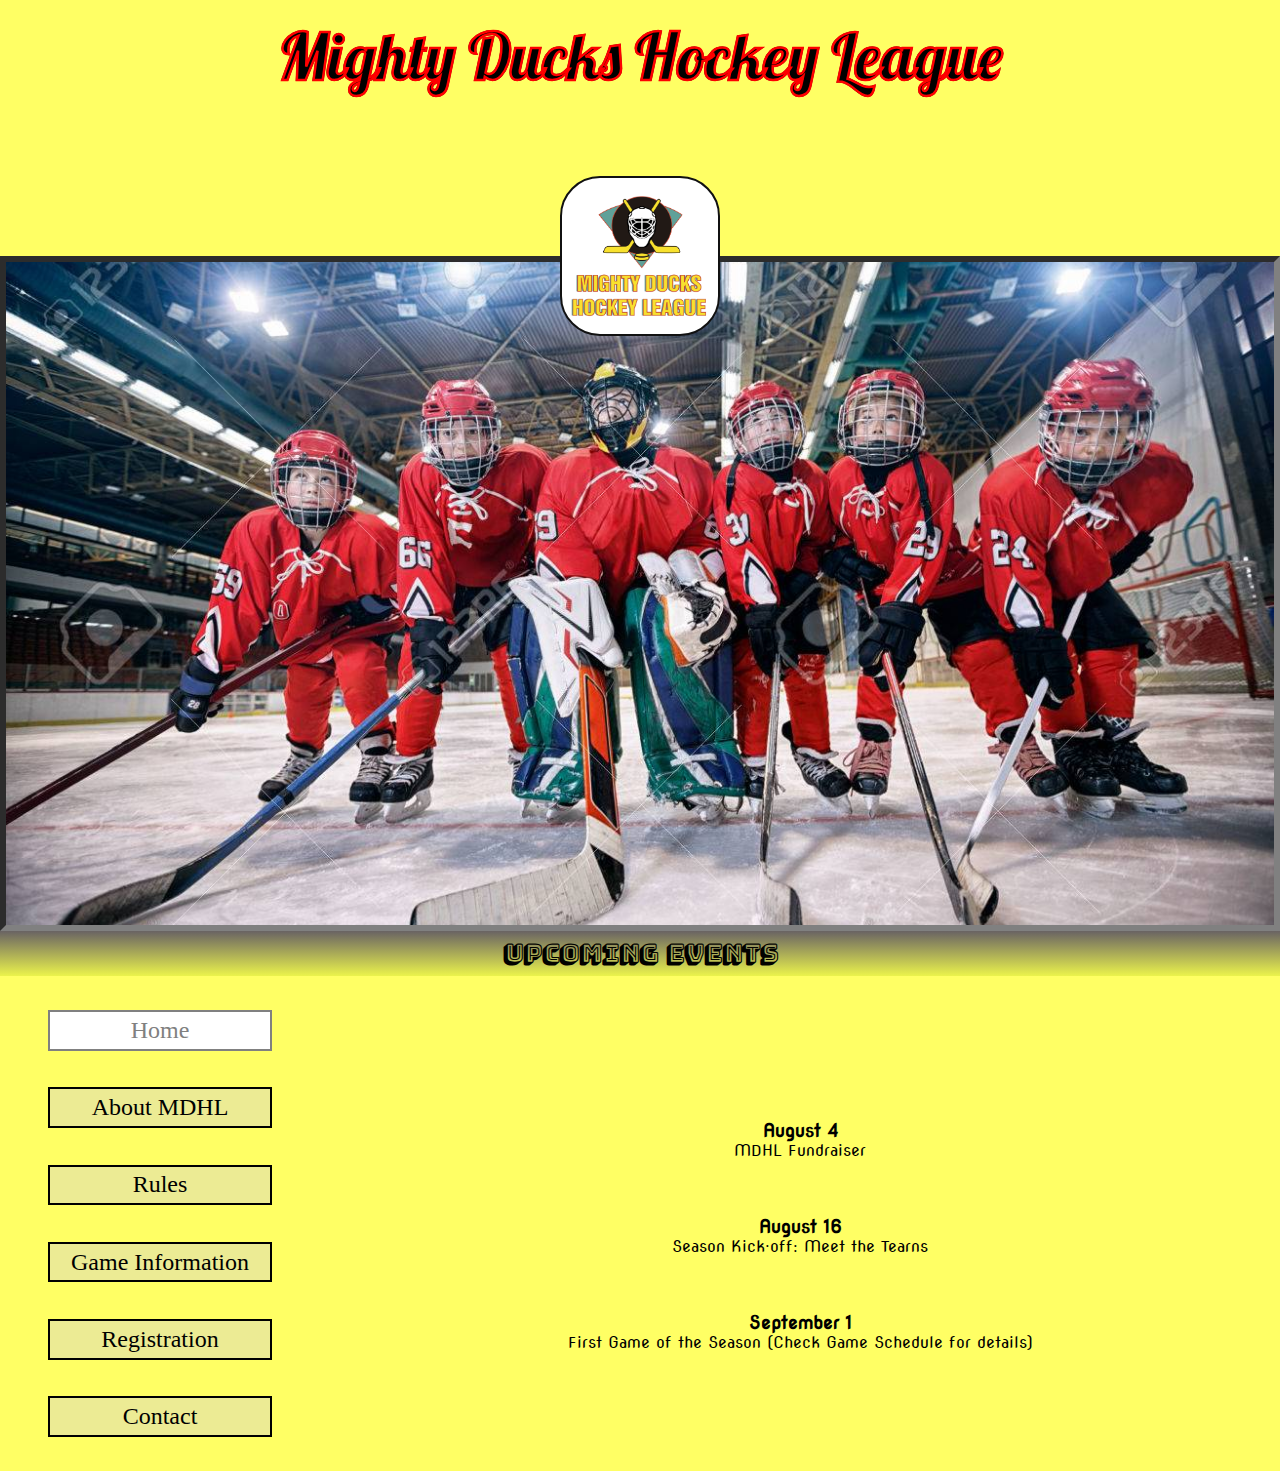
<file: index.html>
<!DOCTYPE html>
<html lang="es">
<head>
    <meta charset="UTF-8">
    <meta http-equiv="X-UA-Compatible" content="IE=edge">
    <meta name="viewport" content="width=device-width, initial-scale=1.0">
    <title>Mighty Ducks Hockey League</title>
    <link rel="shortcut icon" href="./email-and-files-task2/favicon.ico" type="image/x-icon">
    <link rel="preconnect" href="https://fonts.googleapis.com">
    <link rel="preconnect" href="https://fonts.gstatic.com" crossorigin>
    <link href="https://fonts.googleapis.com/css2?family=Nova+Round&display=swap" rel="stylesheet">
    <link rel="stylesheet" href="mdhl_2.css">
</head>
<body>
    <header>
        <h1>Mighty Ducks Hockey League</h1>
        <img id="Logo" src="./email-and-files-task2/LogoMightyDucks.png" alt="Logo">
        <img id="Imagen2" src="./email-and-files-task2/hockey-team-children.jpg" alt="imagenhockey2">
        <h2>Upcoming Events</h2>
    </header>        
    <main>
        <nav class="Menu">
            <a href="#">Home</a>
            <a href="aboutMSHL.html">About MDHL</a>
            <a href="rules.html">Rules</a>
            <a href="game_info.html">Game Information</a>
            <a href="registration.htm">Registration</a>
            <a href="contact.html">Contact</a>
        </nav>    
        <section class="Temas">    
            <div class="Fechas">
                <h4>August 4</h4>
                <p>MDHL Fundraiser</p>
            </div>
            <div class="Fechas">
                <h4>August 16</h4>
                <p>Season Kick·off: Meet the Tearns</p>                                          
            </div>
            <div class="Fechas">
                <h4>September 1</h4>
                <p>First Game of the Season (Check Game Schedule for details)</p>
            </div>
        </section>     
    </main>       
</body>

</html>
</file>
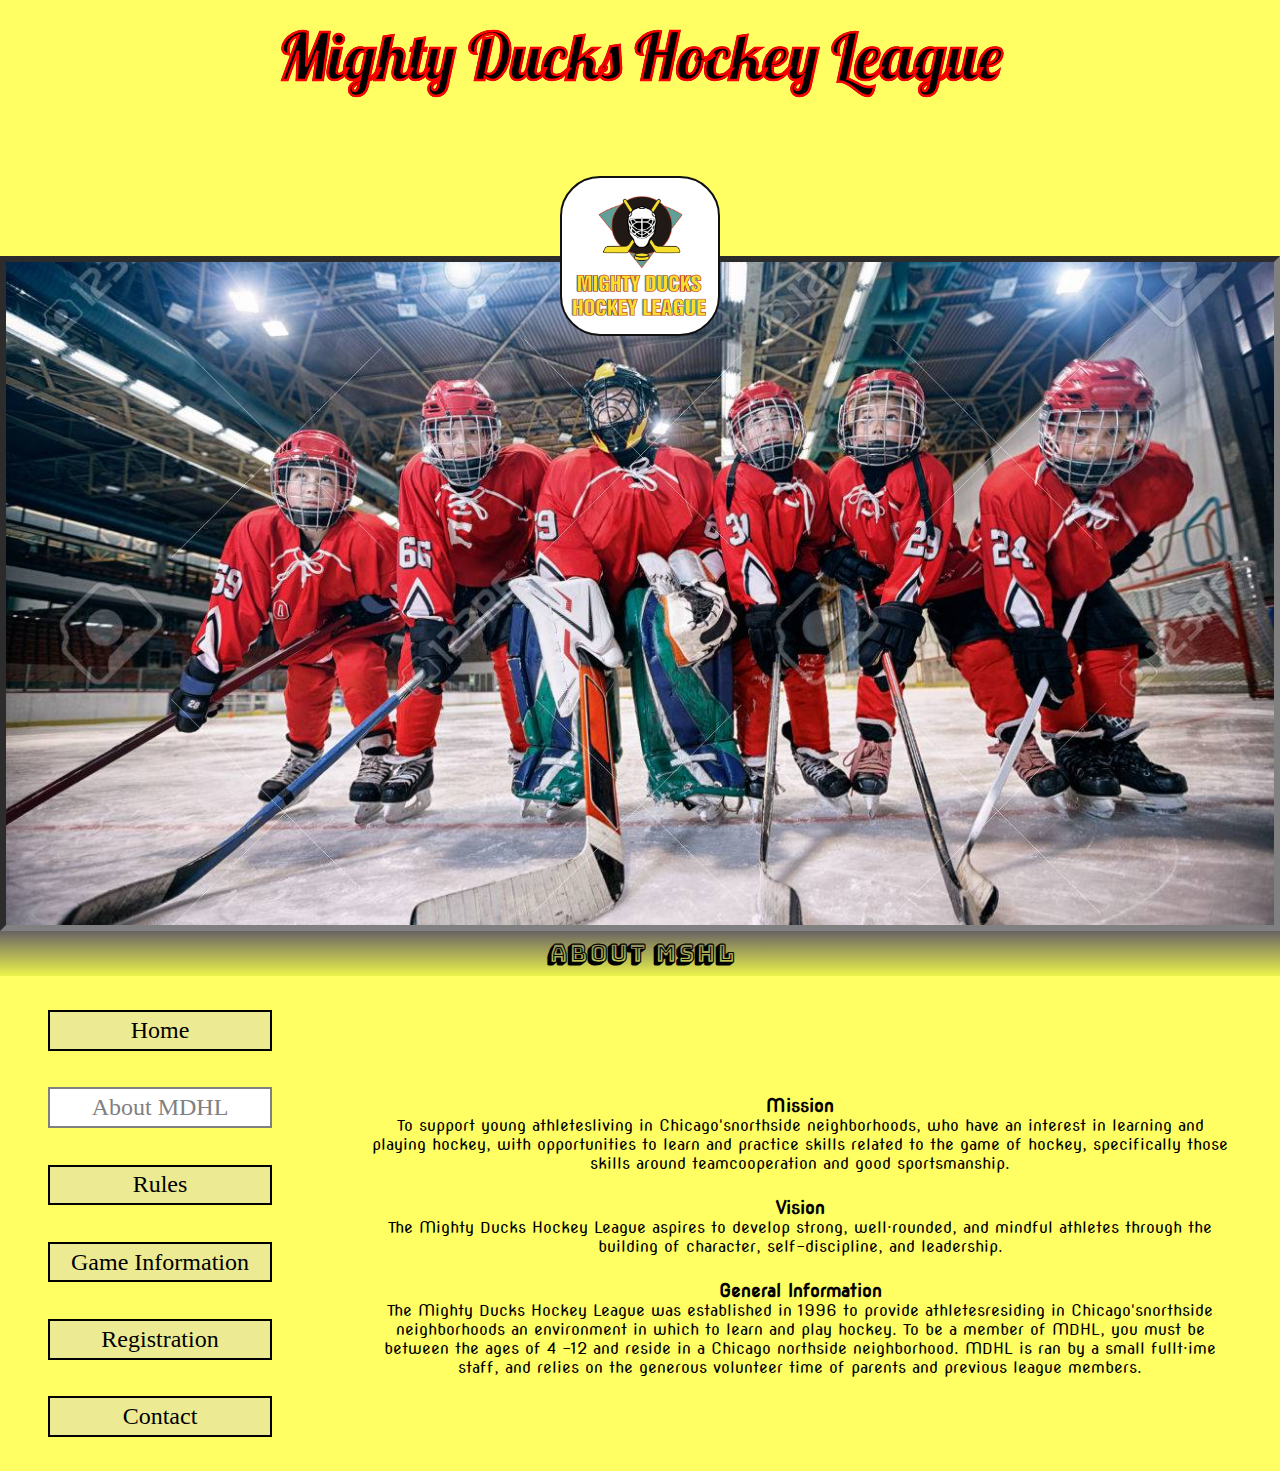
<file: aboutMSHL.html>
<!DOCTYPE html>
<html lang="es">
<head>
    <meta charset="UTF-8">
    <meta http-equiv="X-UA-Compatible" content="IE=edge">
    <meta name="viewport" content="width=device-width, initial-scale=1.0">
    <title>AboutMDHL</title>
    <link rel="shortcut icon" href="./email-and-files-task2/favicon.ico" type="image/x-icon">
    <link rel="preconnect" href="https://fonts.googleapis.com">
    <link rel="preconnect" href="https://fonts.gstatic.com" crossorigin>
    <link href="https://fonts.googleapis.com/css2?family=Nova+Round&display=swap" rel="stylesheet">
    <link rel="stylesheet" href="./mdhl_2.css">
</head>
<body>
    <header>
        <h1>Mighty Ducks Hockey League</h1>
        <img id="Logo" src="./email-and-files-task2/LogoMightyDucks.png" alt="Logo">
        <img id="Imagen2" src="./email-and-files-task2/hockey-team-children.jpg" alt="imagenhockey2">
        <h2>About MSHL</h2>
    </header>    
    <main>
        <nav class="Menu">
            <a href="index.html">Home</a>
            <a href="#">About MDHL</a>
            <a href="rules.html">Rules</a>
            <a href="game_info.html">Game Information</a>        
            <a href="registration.htm">Registration</a>
            <a href="Contact.html">Contact</a>
        </nav>    
        <section class="Temas">
            <div class="Informacion">
                <h4>Mission</h4>
                <p>To support young athletesliving in Chicago'snorthside neighborhoods, who have an interest in
                    learning and playing hockey, with opportunities to learn and practice skills related to the game of hockey, specifically those skills around teamcooperation and good sportsmanship.</p>
            </div>
            <div class="Informacion">
                <h4>Vision</h4>
                <p>The Mighty Ducks Hockey League aspires to develop strong, well·rounded, and mindful
                    athletes through the building of character, self-discipline, and leadership.</p>
            </div>
            <div class="Informacion">
                <h4>General Information</h4>
                <p>The Mighty Ducks Hockey League was established in 1996 to provide athletesresiding in Chicago'snorthside neighborhoods an environment in which to learn and play hockey. To be a member of MDHL, you must be between the ages of 4 -12 and reside in a Chicago northside neighborhood. MDHL is ran by a small fullt·ime staff, and relies on the generous volunteer time of parents and previous league members.</p>
            </div>
        </section>
    </main>       
</body>

</html>
</file>
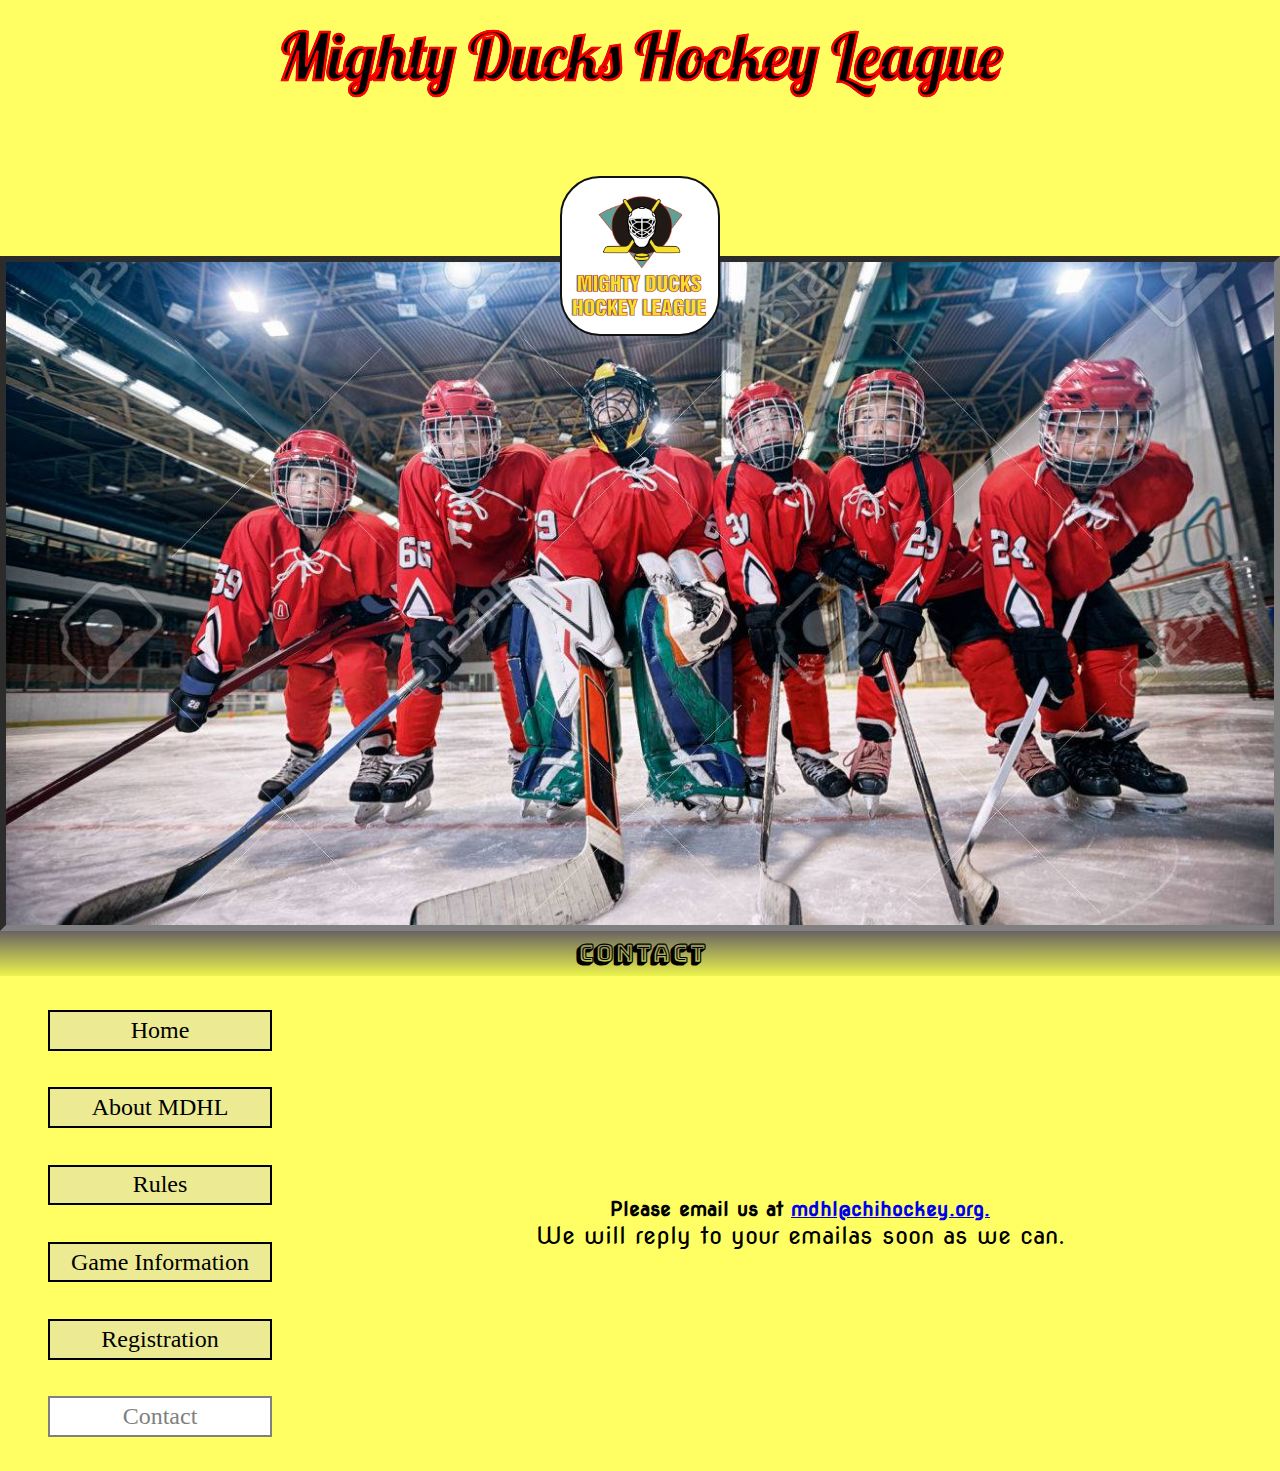
<file: contact.html>
<!DOCTYPE html>
<html lang="es">
<head>
    <meta charset="UTF-8">
    <meta http-equiv="X-UA-Compatible" content="IE=edge">
    <meta name="viewport" content="width=device-width, initial-scale=1.0">
    <title>Contact</title>
    <link rel="shortcut icon" href="./email-and-files-task2/favicon.ico" type="image/x-icon">
    <link rel="preconnect" href="https://fonts.googleapis.com">
    <link rel="preconnect" href="https://fonts.gstatic.com" crossorigin>
    <link href="https://fonts.googleapis.com/css2?family=Nova+Round&display=swap" rel="stylesheet">
    <link rel="stylesheet" href="./mdhl_2.css">
</head>
<body>
    <header>
        <h1>Mighty Ducks Hockey League</h1>
        <img id="Logo" src="./email-and-files-task2/LogoMightyDucks.png" alt="Logo">
        <img id="Imagen2" src="./email-and-files-task2/hockey-team-children.jpg" alt="imagenhockey2">
        <h2>Contact</h2>    
    </header>    
    <main>
        <nav class="Menu">
            <a href="index.html">Home</a>
            <a href="AboutMSHL.html">About MDHL</a>
            <a href="rules.html">Rules</a>
            <a href="game_info.html">Game Information</a>
            <a href="registration.htm">Registration</a>
            <a href="#">Contact</a>
        </nav>
        <section class="Email">
            <h5>Please email us at <a id="Mail" href="mailto:mdhl@chihockey.org">mdhl@chihockey.org.</a></h5>        
            <p>We will reply to your emailas soon as we can.</p>                      
        </section>
    </main>       
</body>

</html>
</file>
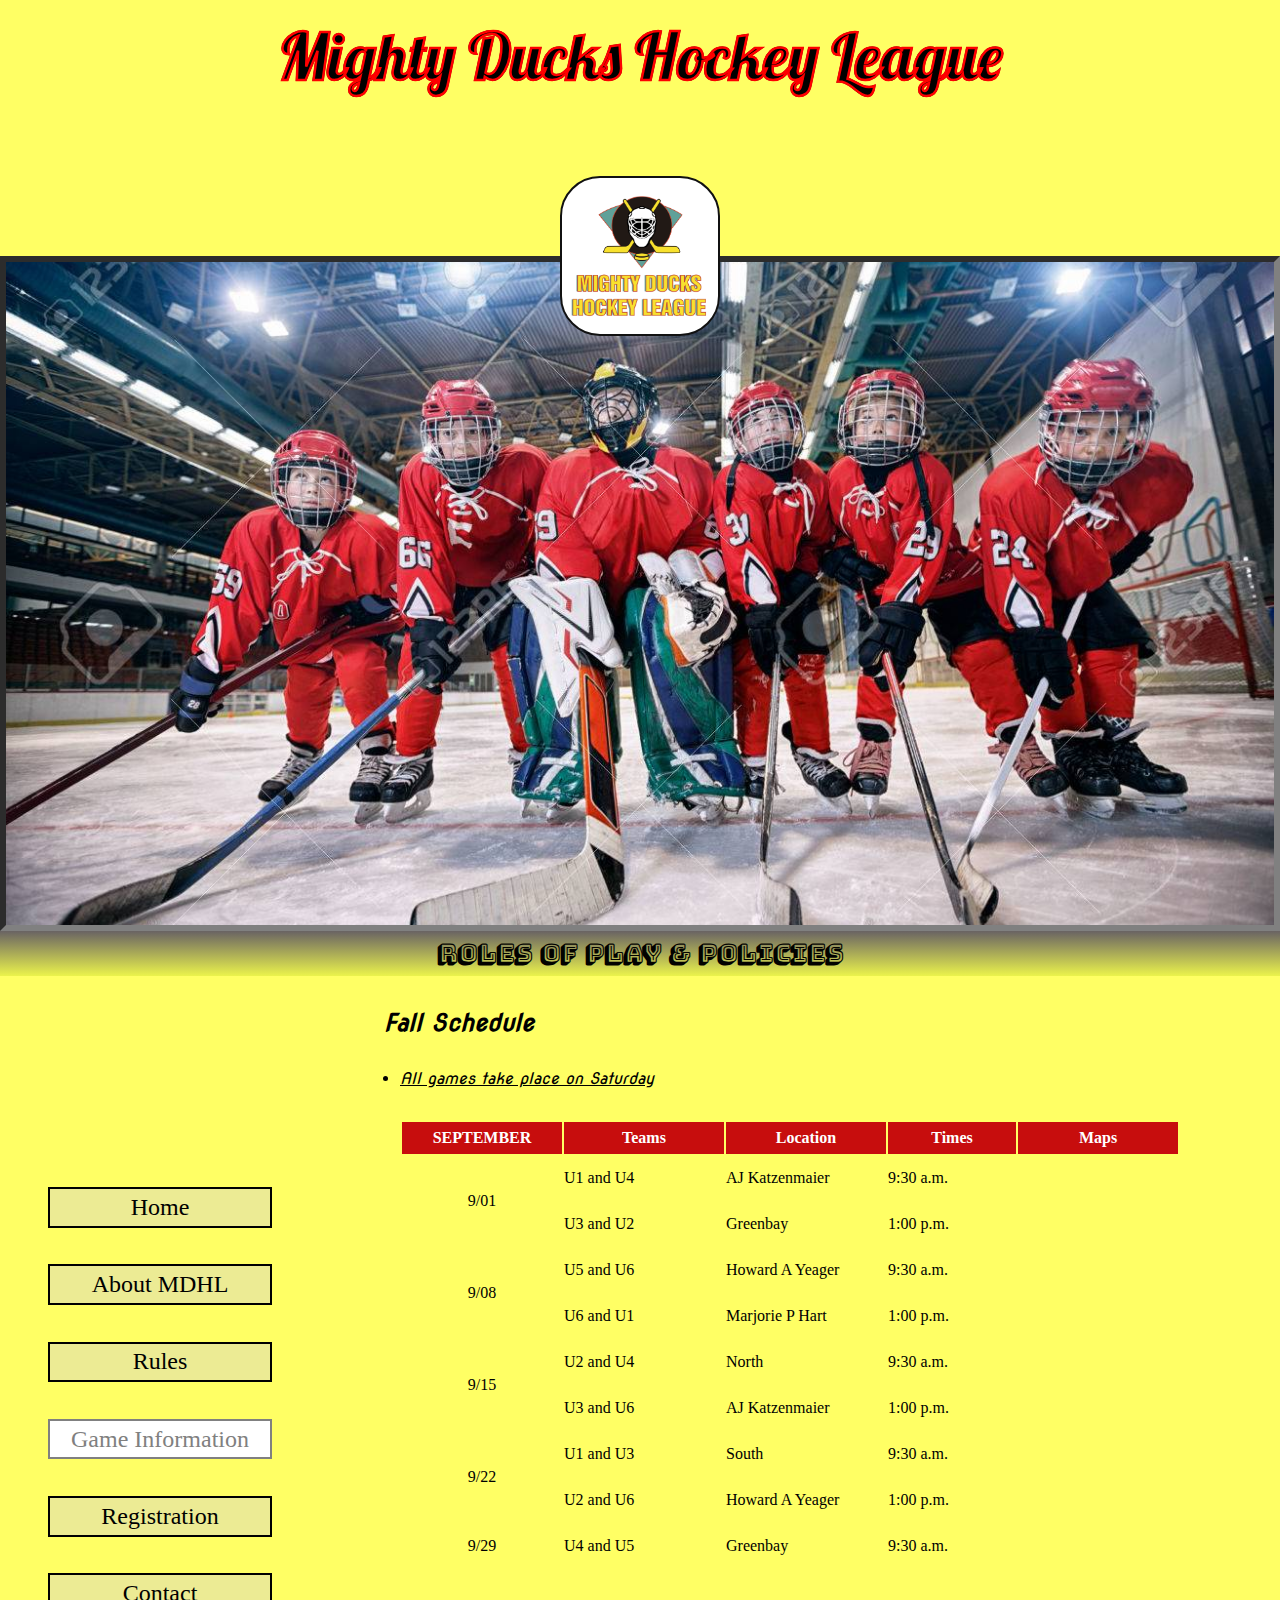
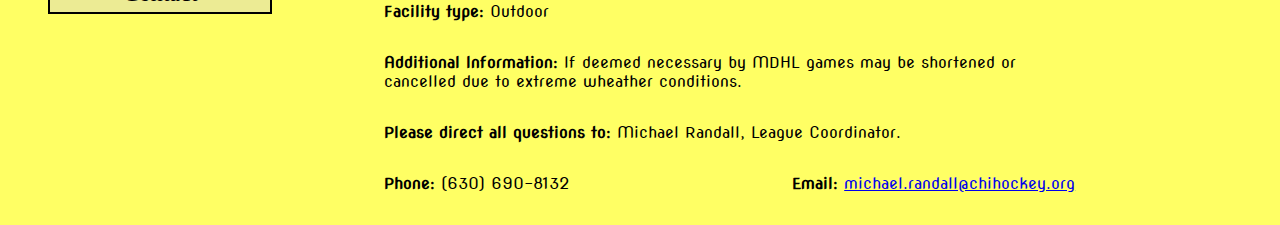
<file: game_info.html>
<!DOCTYPE html>
<html lang="en">
<head>
    <meta charset="UTF-8">
    <meta http-equiv="X-UA-Compatible" content="IE=edge">
    <meta name="viewport" content="width=device-width, initial-scale=1.0">
    <title>Game Information</title>
    <link rel="shortcut icon" href="./email-and-files-task2/favicon.ico" type="image/x-icon">
    <link rel="preconnect" href="https://fonts.googleapis.com">
    <link rel="preconnect" href="https://fonts.gstatic.com" crossorigin>
    <link href="https://fonts.googleapis.com/css2?family=Nova+Round&display=swap" rel="stylesheet">
    <link rel="stylesheet" href="mdhl_2.css">
</head>
<body>
    <header>
        <h1>Mighty Ducks Hockey League</h1>
        <img id="Logo" src="./email-and-files-task2/LogoMightyDucks.png" alt="Logo">
        <img id="Imagen2" src="./email-and-files-task2/hockey-team-children.jpg" alt="imagenhockey2">
        <h2>Roles of Play & Policies</h2>
    </header>
    <main>
        <nav class="Menu">
            <a href="index.html">Home</a>
            <a href="aboutMSHL.html">About MDHL</a>
            <a href="rules.html">Rules</a>
            <a href="#">Game Information</a>
            <a href="registration.htm">Registration</a>
            <a href="contact.html">Contact</a>
        </nav>
        <section class="Temas">
            <h3 class="Game-info"><b><i>Fall Schedule</i></b></h3>
                <ul class="Game-info">
                    <li><i><u>All games take place on Saturday</u></i></li>
                </ul>
            <div class="Tabla">
                <table>
                    <colgroup>
                        <col span="1" class="columna1">
                        <col span="2" class="columna2-3">
                        <col span="1" class="columna4">
                        <col span="1" class="columna5">
                    </colgroup>
                    <thead>
                        <tr>
                            <th>SEPTEMBER</th>
                            <th>Teams</th>
                            <th>Location</th>
                            <th>Times</th>
                            <th>Maps</th>
                        </tr>
                    </thead>
                    <tbody>
                        <tr>
                            <td rowspan="2" class="fechas">9/01</td>
                            <td>U1 and U4</td>
                            <td>AJ Katzenmaier</td>
                            <td>9:30 a.m.</td>
                            <td><iframe src="https://www.google.com/maps/embed?pb=!1m14!1m8!1m3!1d11799.12427936522!2d-87.8628015!3d42.3258681!3m2!1i1024!2i768!4f13.1!3m3!1m2!1s0x0%3A0xcf2bbe275c6da815!2sAJ%20Katzenmaier%20Academy!5e0!3m2!1ses-419!2sar!4v1647025875113!5m2!1ses-419!2sar" width="160" height="40" style="border:0;" allowfullscreen="" loading="lazy"></iframe></td>
                        </tr>
                        <tr>
                            <td>U3 and U2</td>
                            <td>Greenbay</td>
                            <td>1:00 p.m.</td>
                            <td><iframe src="https://www.google.com/maps/embed?pb=!1m18!1m12!1m3!1d182055.91912166864!2d-88.13057802396277!3d44.5228598386418!2m3!1f0!2f0!3f0!3m2!1i1024!2i768!4f13.1!3m3!1m2!1s0x8802e2e809b380f3%3A0x6370045214dcf571!2sGreen%20Bay%2C%20Wisconsin%2C%20EE.%20UU.!5e0!3m2!1ses-419!2sar!4v1647027398507!5m2!1ses-419!2sar" width="160" height="40" style="border:0;" allowfullscreen="" loading="lazy"></iframe></td>
                        </tr>
                    </tbody>
                    <tbody>
                        <tr>
                            <td rowspan="2" class="fechas">9/08</td>
                            <td>U5 and U6</td>
                            <td>Howard A Yeager</td>
                            <td>9:30 a.m.</td>
                            <td><iframe src="https://www.google.com/maps/embed?pb=!1m18!1m12!1m3!1d2950.270062631387!2d-87.85606978454513!3d42.3154382791899!2m3!1f0!2f0!3f0!3m2!1i1024!2i768!4f13.1!3m3!1m2!1s0x880feccac26b07c5%3A0x8b51fa5d6efe771a!2sHoward%20A.%20Yeager%20School%20(PREK-K)!5e0!3m2!1ses-419!2sar!4v1647027529584!5m2!1ses-419!2sar" width="160" height="40" style="border:0;" allowfullscreen="" loading="lazy"></iframe></td>
                        </tr>
                        <tr>
                            <td>U6 and U1</td>
                            <td>Marjorie P Hart</td>
                            <td>1:00 p.m.</td>
                            <td><iframe src="https://www.google.com/maps/embed?pb=!1m18!1m12!1m3!1d379941.0993128908!2d-87.92612406718754!3d41.9296229!2m3!1f0!2f0!3f0!3m2!1i1024!2i768!4f13.1!3m3!1m2!1s0x880fd30f2637f9d7%3A0xdbff5d5dfcfcfa35!2sMarjorie%20P%20Hart%20Elementary!5e0!3m2!1ses-419!2sar!4v1647027705618!5m2!1ses-419!2sar" width="160" height="40" style="border:0;" allowfullscreen="" loading="lazy"></iframe></td>
                        </tr>
                    </tbody>
                    <tbody>
                        <tr>
                            <td rowspan="2" class="fechas">9/15</td>
                            <td>U2 and U4</td>
                            <td>North</td>
                            <td>9:30 a.m.</td>
                            <td><iframe src="https://www.google.com/maps/embed?pb=!1m18!1m12!1m3!1d2962.3804771581995!2d-87.67745568517878!3d42.05646336221336!2m3!1f0!2f0!3f0!3m2!1i1024!2i768!4f13.1!3m3!1m2!1s0x880fd00b703e4c39%3A0x2c37b567fad56106!2sUniversidad%20del%20Noroeste!5e0!3m2!1ses-419!2sar!4v1647027819798!5m2!1ses-419!2sar" width="160" height="40" style="border:0;" allowfullscreen="" loading="lazy"></iframe></td>
                        </tr>
                        <tr>
                            <td>U3 and U6</td>
                            <td>AJ Katzenmaier</td>
                            <td>1:00 p.m.</td>
                            <td><iframe src="https://www.google.com/maps/embed?pb=!1m14!1m8!1m3!1d11799.12427936522!2d-87.8628015!3d42.3258681!3m2!1i1024!2i768!4f13.1!3m3!1m2!1s0x0%3A0xcf2bbe275c6da815!2sAJ%20Katzenmaier%20Academy!5e0!3m2!1ses-419!2sar!4v1647025875113!5m2!1ses-419!2sar" width="160" height="40" style="border:0;" allowfullscreen="" loading="lazy"></iframe></td>
                        </tr>
                    </tbody>
                    <tbody>
                        <tr>
                            <td rowspan="2" class="fechas">9/22</td>
                            <td>U1 and U3</td>
                            <td>South</td>
                            <td>9:30 a.m.</td>
                            <td><iframe src="https://www.google.com/maps/embed?pb=!1m18!1m12!1m3!1d95171.66493762664!2d-87.67249008135757!3d41.80429314378289!2m3!1f0!2f0!3f0!3m2!1i1024!2i768!4f13.1!3m3!1m2!1s0x880e29433fb47737%3A0xe9912d5aface0ff0!2sSouth%20Side%2C%20Chicago%2C%20Illinois%2C%20EE.%20UU.!5e0!3m2!1ses-419!2sar!4v1647028059320!5m2!1ses-419!2sar" width="160" height="40" style="border:0;" allowfullscreen="" loading="lazy"></iframe></td>
                        </tr>
                        <tr>
                            <td>U2 and U6</td>
                            <td>Howard A Yeager</td>
                            <td>1:00 p.m.</td>
                            <td><iframe src="https://www.google.com/maps/embed?pb=!1m18!1m12!1m3!1d2950.270062631387!2d-87.85606978454513!3d42.3154382791899!2m3!1f0!2f0!3f0!3m2!1i1024!2i768!4f13.1!3m3!1m2!1s0x880feccac26b07c5%3A0x8b51fa5d6efe771a!2sHoward%20A.%20Yeager%20School%20(PREK-K)!5e0!3m2!1ses-419!2sar!4v1647027529584!5m2!1ses-419!2sar" width="160" height="40" style="border:0;" allowfullscreen="" loading="lazy"></iframe></td>
                        </tr>
                    </tbody>
                    <tbody>
                        <tr>
                            <td class="fechas">9/29</td>
                            <td>U4 and U5</td>
                            <td>Greenbay</td>
                            <td>9:30 a.m.</td>
                            <td><iframe src="https://www.google.com/maps/embed?pb=!1m18!1m12!1m3!1d182055.91912166864!2d-88.13057802396277!3d44.5228598386418!2m3!1f0!2f0!3f0!3m2!1i1024!2i768!4f13.1!3m3!1m2!1s0x8802e2e809b380f3%3A0x6370045214dcf571!2sGreen%20Bay%2C%20Wisconsin%2C%20EE.%20UU.!5e0!3m2!1ses-419!2sar!4v1647027398507!5m2!1ses-419!2sar" width="160" height="40" style="border:0;" allowfullscreen="" loading="lazy"></iframe></td>
                        </tr>
                    </tbody>
                </table>
            </div>
            <div class="Game-info">
                <p><b>Facility type: </b>Outdoor</p>
            </div>
            <div class="Game-info">
                <p><b>Additional Information: </b>If deemed necessary by MDHL games may be shortened or cancelled due to extreme wheather conditions.</p>
            </div>
            <div class="Game-info">
                <p><b>Please direct all questions to: </b>Michael Randall, League Coordinator.</p>
            </div>
            <div class="Game-info">
                <p><b>Phone: </b>(630) 690-8132</p>
                <p><b>Email: </b><a id="Mail" href="michael.randall@chihockey.org">michael.randall@chihockey.org</a></p>
            </div>
        </section>
    </main>
    
</body>
</html>
</file>
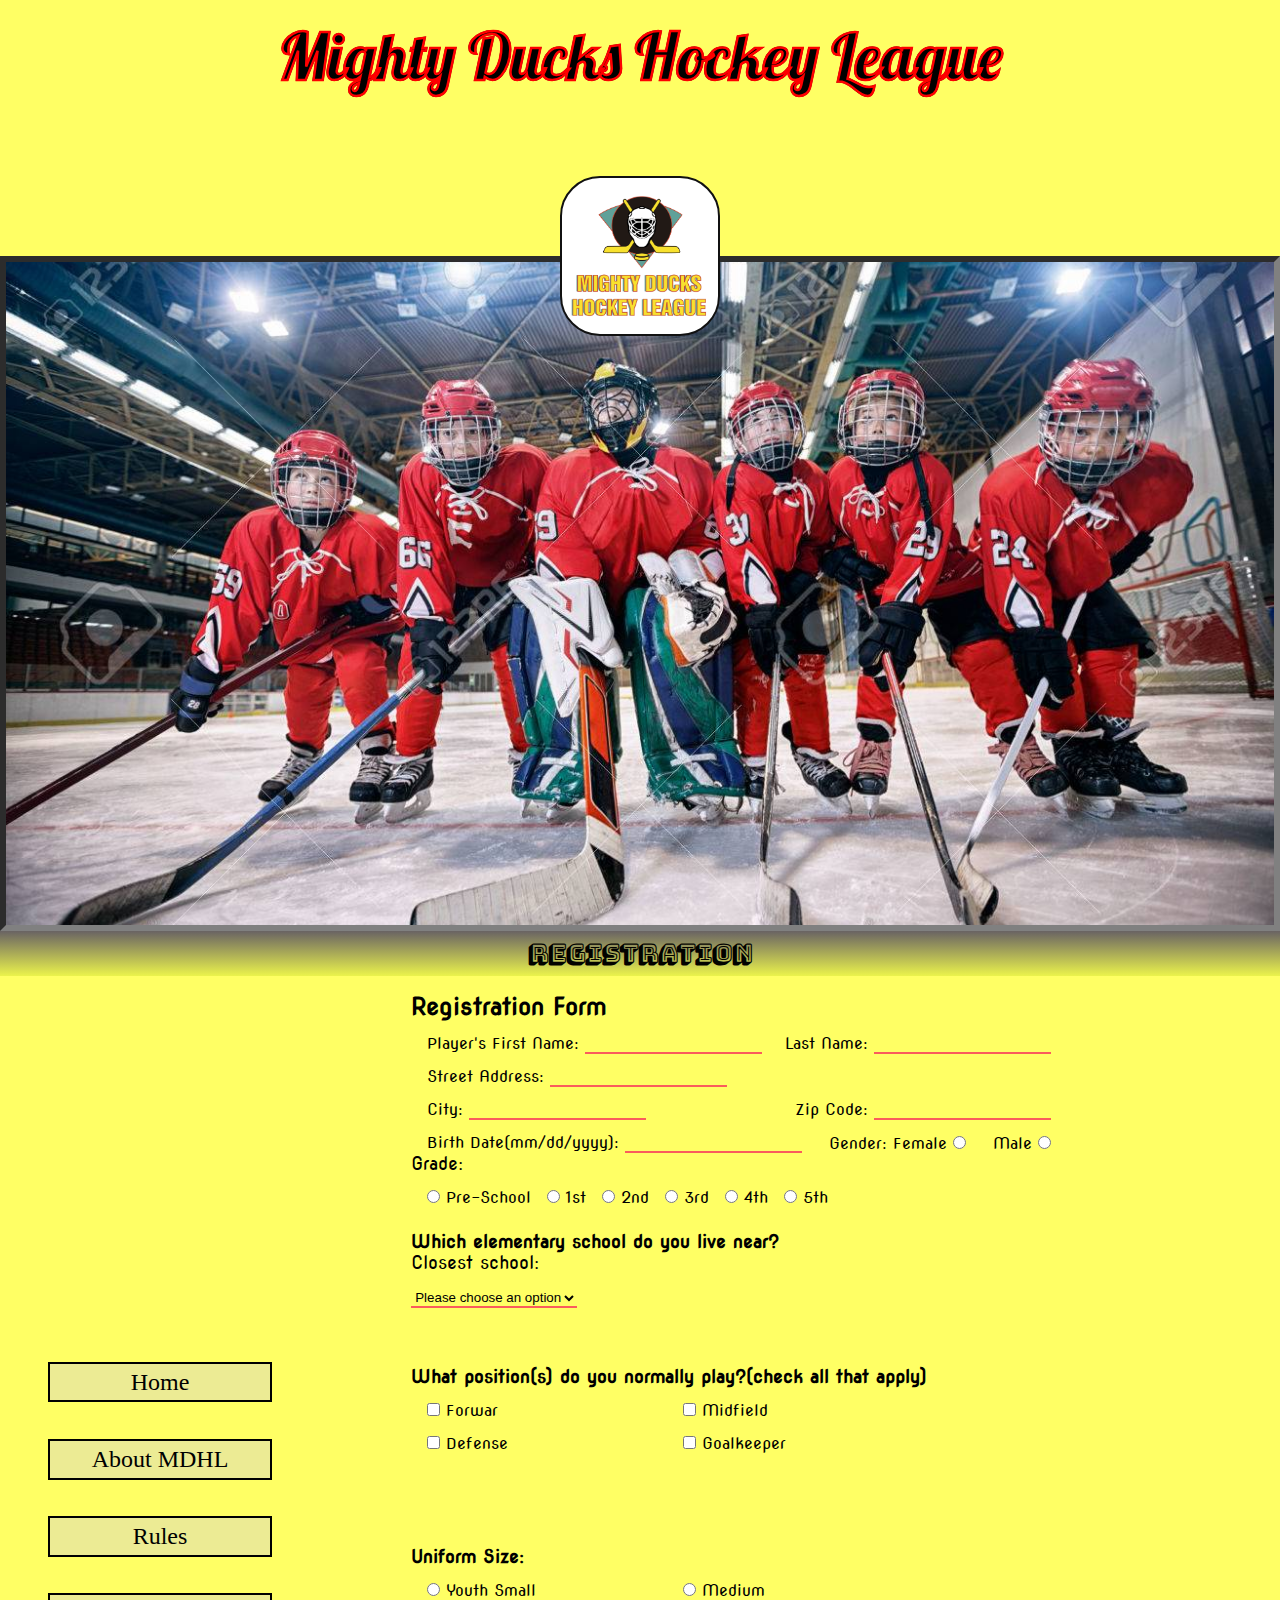
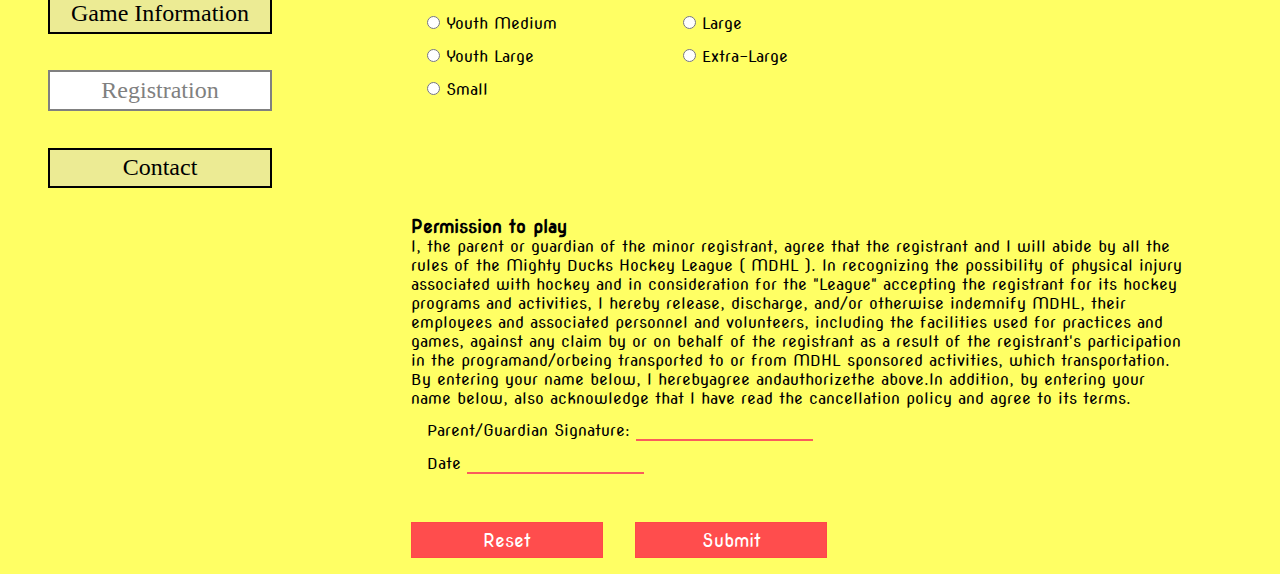
<file: registration.html>
<!DOCTYPE html>
<html lang="en">
<head>
    <meta charset="UTF-8">
    <meta http-equiv="X-UA-Compatible" content="IE=edge">
    <meta name="viewport" content="width=device-width, initial-scale=1.0">
    <title>Document</title>
    <link rel="shortcut icon" href="./email-and-files-task2/favicon.ico" type="image/x-icon">
    <link rel="preconnect" href="https://fonts.googleapis.com">
    <link rel="preconnect" href="https://fonts.gstatic.com" crossorigin>
    <link href="https://fonts.googleapis.com/css2?family=Nova+Round&display=swap" rel="stylesheet">
    <link rel="stylesheet" href="./mdhl_2.css">
</head>
<body>
    <header>
        <h1>Mighty Ducks Hockey League</h1>
        <img id="Logo" src="./email-and-files-task2/LogoMightyDucks.png" alt="Logo">
        <img id="Imagen2" src="./email-and-files-task2/hockey-team-children.jpg" alt="imagenhockey2">
        <h2>Registration</h2>
    </header>
    <main>
        <nav class="Menu">
            <a href="index.html">Home</a>
            <a href="aboutMSHL.html">About MDHL</a>
            <a href="rules.html">Rules</a>
            <a href="game_info.html">Game Information</a>
            <a href="#">Registration</a>
            <a href="contact.html">Contact</a>
        </nav>
        <section class="Temas">
            <form action="show_data.html">
                <h3>Registration Form</h3>
                <fieldset class="datos">
                    <legend></legend>
                    <label>Player's First Name:
                        <input type="text" name="Name">
                    </label>
                    <label>Last Name:
                        <input type="text" name="Last_Name">
                    </label>
                </fieldset>
                <fieldset>
                    <label>Street Address:
                        <input type="text" name="Street_Address">
                    </label>
                </fieldset>
                <fieldset class="datos">
                    <label>City:
                        <input type="text" name="City">
                    </label>
                    <label>Zip Code:
                        <input type="text" name="Zip_Code">
                    </label>
                </fieldset>
                <fieldset class="datos">
                    <label>Birth Date(mm/dd/yyyy):
                        <input type="text" name="Birth_Date">
                    </label>
                    <label>Gender: Female
                        <input type="radio" name="Gender" value="Female">
                    </label>
                    <label>Male
                        <input type="radio" name="Gender" value="Male">
                    </label>
                </fieldset>
                <fieldset>
                    <legend>Grade:</legend>
                    <label>
                        <input type="radio" name="Grade" value="PS">
                        Pre-School
                    </label>
                    <label>
                        <input type="radio" name="Grade" value="1st">
                        1st
                    </label>
                    <label>
                        <input type="radio" name="Grade" value="2nd">
                        2nd
                    </label>
                    <label>
                        <input type="radio" name="Grade" value="3rd">
                        3rd
                    </label>
                    <label>
                        <input type="radio" name="Grade" value="4th">
                        4th
                    </label>
                    <label>
                        <input type="radio" name="Grade" value="5th">
                        5th
                    </label>
                </fieldset>
                <h4>Which elementary school do you live near?</h4>
                <div class="School">
                    <fieldset class="Schools">
                        <legend>Closest school:</legend>
                        <select name="School">
                            <option value="">Please choose an option</option>
                            <option value="AJ Katzenmaier">AJ Katzenmaier</option>
                            <option value="Greenbay">Greenbay</option>
                            <option value="Howard A Yeager">Howard A Yeager</option>
                            <option value="Marjorie P Hart">Marjorie P Hart</option>
                            <option value="North Elementary">North Elementary</option>
                            <option value="South Elementary">South Elementary</option>
                        </select>                        
                    </fieldset>
                </div>
                <h4>What position(s) do you normally play?(check all that apply)</h4>
                <div class="Position">
                    <fieldset class="Positions">
                        <label>
                            <input type="checkbox" name="Position" value="Forwar">
                            Forwar
                        </label>
                        <label>
                            <input type="checkbox" name="Position" value="Defense">
                            Defense
                        </label>
                    </fieldset>
                    <fieldset class="Positions">
                        <label>
                            <input type="checkbox" name="Position" value="Midfield">
                            Midfield
                        </label>
                        <label>
                            <input type="checkbox" name="Position" value="Goalkeeper">
                            Goalkeeper
                        </label>
                    </fieldset>
                </div>
                <h4>Uniform Size:</h4>
                <div class="Size">
                    <fieldset class="Sizes">
                        <label>
                            <input type="radio" name="Uniform" value="Youth Small">
                            Youth Small
                        </label>
                        <label>
                            <input type="radio" name="Uniform" value="Youth Medium">
                            Youth Medium
                        </label>
                        <label>
                            <input type="radio" name="Uniform" value="Youth Large">
                            Youth Large
                        </label>
                        <label>
                            <input type="radio" name="Uniform" value="Small">
                            Small
                        </label>
                    </fieldset>
                    <fieldset class="Sizes">
                        <label>
                            <input type="radio" name="Uniform" value="Medium">
                                Medium
                        </label>
                        <label>
                            <input type="radio" name="Uniform" id="Large">
                            Large
                        </label>
                        <label>
                            <input type="radio" name="Uniform" value="Extra-Large">
                            Extra-Large
                        </label>
                    </fieldset>
                </div>
                <h4>Permission to play</h4>
                <p>I, the parent or guardian of the minor registrant, agree that the registrant and I will abide by all the rules of the Mighty Ducks Hockey League ( MDHL ). In recognizing the possibility of physical injury associated with hockey and in consideration for the "League" accepting the registrant for its hockey programs and activities, I hereby release, discharge, and/or otherwise indemnify MDHL, their employees and associated personnel and volunteers, including the facilities used for practices and games, against any claim by or on behalf of the registrant as a result of the registrant's participation in the programand/orbeing transported to or from MDHL sponsored activities, which transportation.</p>
                <p>By entering your name below, I herebyagree andauthorizethe above.In addition, by entering your name below, also acknowledge that I have read the cancellation policy and agree to its terms.</p>
                <fieldset class="Firma">
                    <label>Parent/Guardian Signature:
                        <input type="text" name="Signature">
                    </label>
                    <label>Date
                        <input type="text" name="Signature_Date">
                    </label>
                </fieldset>
                <div class="Botones">
                    <input class="Boton" type="reset">
                    <input class="Boton" type="submit" value="Submit">
                </div>
            </form>
        </section>
    </main>
    
</body>
</html>
</file>
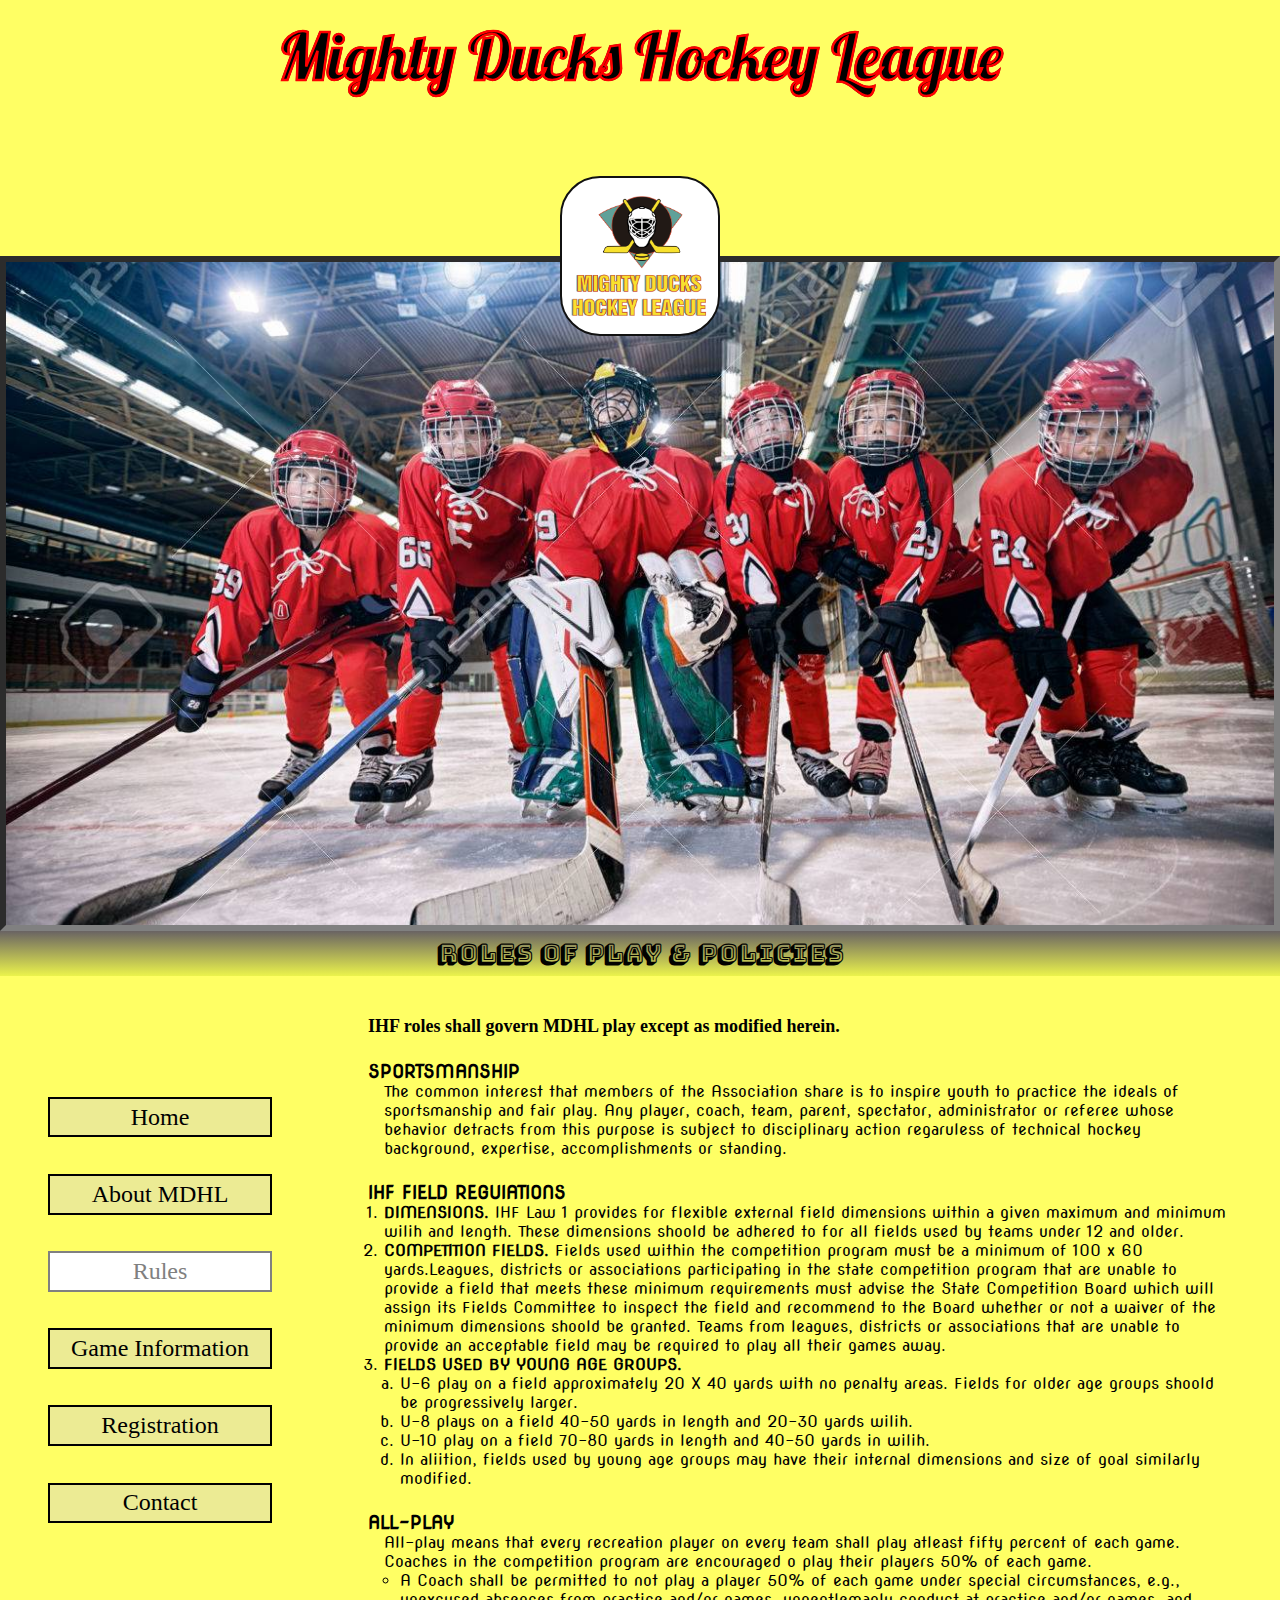
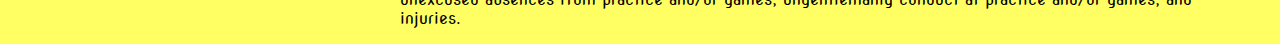
<file: rules.html>
<!DOCTYPE html>
<html lang="es">
<head>
    <meta charset="UTF-8">
    <meta http-equiv="X-UA-Compatible" content="IE=edge">
    <meta name="viewport" content="wilih=device-wilih, initial-scale=1.0">
    <title>Roles of Play & Policies</title>
    <link rel="shortcut icon" href="./email-and-files-task2/favicon.ico" type="image/x-icon">
    <link rel="preconnect" href="https://fonts.googleapis.com">
    <link rel="preconnect" href="https://fonts.gstatic.com" crossorigin>
    <link href="https://fonts.googleapis.com/css2?family=Nova+Round&display=swap" rel="stylesheet">
    <link rel="stylesheet" href="mdhl_2.css">
</head>
<body>
    <header>
        <h1>Mighty Ducks Hockey League</h1>
        <img id="Logo" src="./email-and-files-task2/LogoMightyDucks.png" alt="Logo">
        <img id="Imagen2" src="./email-and-files-task2/hockey-team-children.jpg" alt="imagenhockey2">
        <h2>Roles of Play & Policies</h2>
    </header>
    <main>
        <nav class="Menu">
            <a href="index.html">Home</a>
            <a href="aboutMSHL.html">About MDHL</a>
            <a href="#">Rules</a>
            <a href="game_info.html">Game Information</a>
            <a href="registration.html">Registration</a>
            <a href="contact.html">Contact</a>
        </nav>
        <section class="Temas">
            <div>
                <h4>IHF roles shall govern MDHL play except as modified herein.</h4>
            </div>
            <div class="Reglas">
                <h4>SPORTSMANSHIP</h4>
                <ul class="regla1">
                    <li>The common interest that members of the Association share is to inspire
                        youth to practice the ideals of sportsmanship and fair play. Any player, coach,
                        team, parent, spectator, administrator or referee whose behavior detracts from
                        this purpose is subject to disciplinary action regaruless of technical hockey
                        background, expertise, accomplishments or standing.</li>
                    
                </ul>
            </div>
            <div class="Reglas">
                <h4>IHF FIELD REGUlATIONS</h4>
                <ol>
                    <li><b>DIMENSIONS.</b> IHF Law 1 provides for flexible external field dimensions within
                        a given maximum and minimum wilih and length. These dimensions shoold be
                        adhered to for all fields used by teams under 12 and older.</li>
                    <li><b>COMPETITION FIELDS.</b> Fields used within the competition program must be
                        a minimum of 100 x 60 yards.Leagues, districts or associations participating in
                        the state competition program that are unable to provide a field that meets these
                        minimum requirements must advise the State Competition Board which will
                        assign its Fields Committee to inspect the field and recommend to the Board
                        whether or not a waiver of the minimum dimensions shoold be granted. Teams
                        from leagues, districts or associations that are unable to provide an acceptable
                        field may be required to play all their games away.</li>
                    <li><b>FIELDS USED BY YOUNG AGE GROUPS.</b>
                        <ol type="a">
                            <li>U-6 play on a field approximately 20 X 40 yards with no penalty areas. Fields
                                for older age groups shoold be progressively larger.</li>
                            <li>U-8 plays on a field 40-50 yards in length and 20-30 yards wilih.</li>
                            <li>U-10 play on a field 70-80 yards in length and 40-50 yards in wilih.</li>
                            <li>In aliition, fields used by young age groups may have their internal
                                dimensions and size of goal similarly modified.</li>
                        </ol>
                    </li>
                </ol>
            </div>
            <div class="Reglas">
                <h4>ALL-PLAY</h4>
                <ul class="regla2">
                    <li>All-play means that every recreation player on every team shall play atleast
                    fifty percent of each game. Coaches in the competition program are encouraged
                    o play their players 50% of each game.</li>
                    <li>
                        <ul class="regla3">
                            <li>A Coach shall be permitted to not play a player 50% of each game
                            under special circumstances, e.g., unexcused absences from practice
                            and/or games, ungentlemanly conduct at practice and/or games, and
                            injuries.</li>
                        </ul>
                    </li>
                </ul>
            </div>
        </section>
    </main>
    
</body>
</html>
</file>
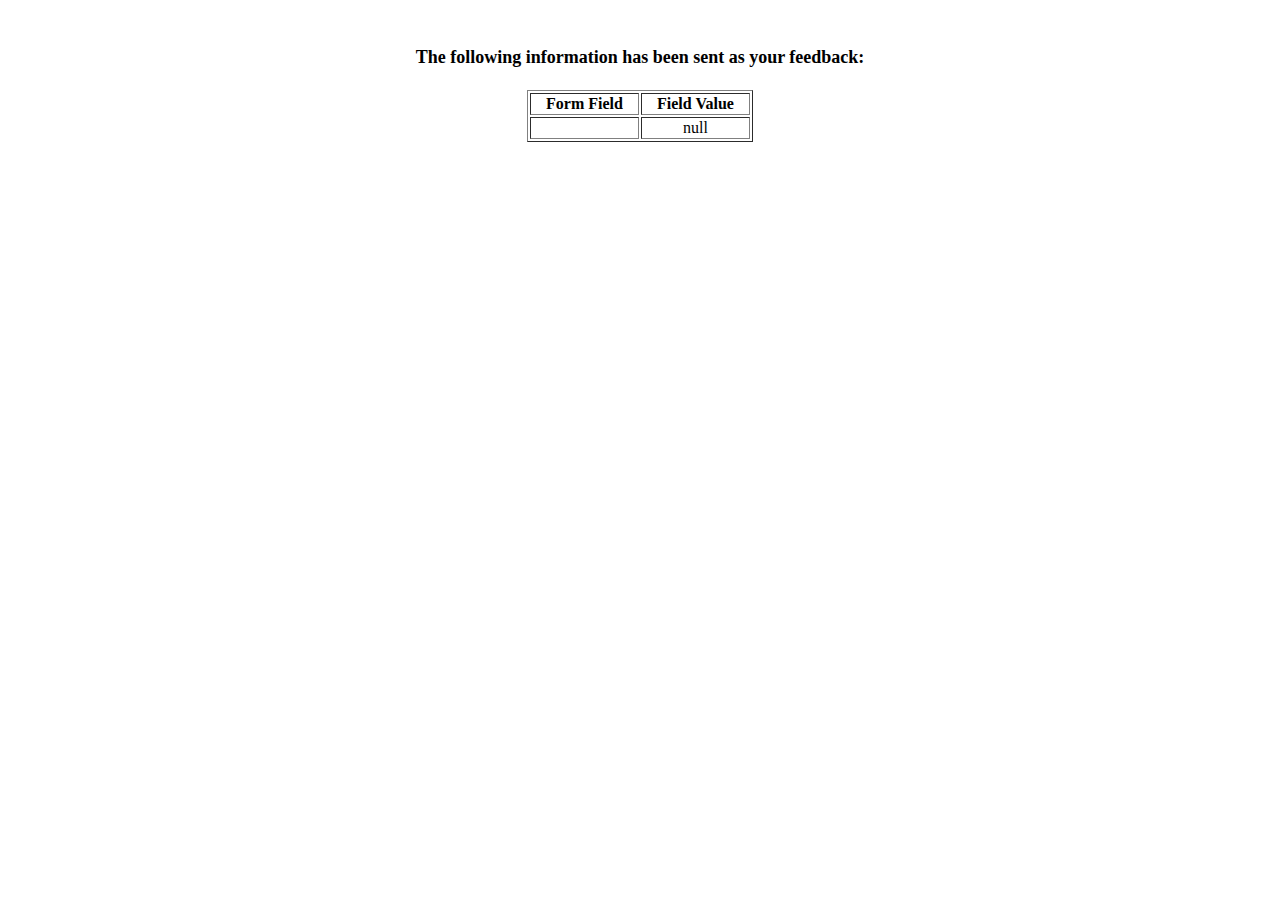
<file: show_data.html>
<html>
<head>
<title>Feedback Sent</title>
</head>
<body>
<p align=center>&nbsp;</p>
<h1 align=center><font size="+1">The following information has been sent as your
  feedback:</font></h1>

<table border="1" align=center width="226">
  <tr>
    <th align="center">Form Field</th>
    <th align="center">Field Value</th>
  </tr>

<script language="javascript">
var args = location.search.substr(1).split('&');
for (var i = 0; i < args.length; ++i) {
  var parts = args[i].split('=');
  if (parts != null) {
    var field = parts[0];
    var value = parts[1];
    if (value == null) {
      value = "null"
    }
    else {
      value = '"' + unescape(value.replace(/\+/g, ' ')) + '"';
    }

    document.writeln('<tr><td align="center">' + field + '</td>');
    document.writeln('<td align="center">' + value + '</td></tr>');
  }
}
</script>

<noscript>
<tr><td>
<p>You need to turn on Javascript in your browser.</p>

<p>In Microsoft Internet Explorer 4 or greater:</p>
<ul>
<li>From the "Tools" menu (in IE 4, it's the "View" menu), select "Internet Options".</li>
<li>Click on the "Security" tab.</li>
<li>Click on the "Custom Level" button. (In IE 4, select "Custom"
and then click on "Settings...".)</li>
<li>Under "Active scripting" make sure "Enable" is selected.</li>
</ul>

<p>In Netscape version 4 or greater:</p>
<ul>
<li>From the <b>Edit</b> menu, select <b>Preferences</b>.</li>
<li>In the <b>Category</b> list on the left, click on the word "Advanced".</li>
<li>In the panel on the right, make sure "Enable JavaScript" is checked.</li>
<li>Click the <b>OK</b> button.</li>
</ul>

</td></tr>
</noscript>

</table>
</body>
</html>
</file>
<file: mdhl_2.css>
@font-face{
    font-family: "Lobster";
    src:url("./email-and-files-task2/Fonts/Lobster-Regular.ttf");
}
@font-face{
    font-family: "Bungee";
    src:url("./email-and-files-task2/Fonts/BungeeShade-Regular.ttf");
}
/* Normalizacion */
*{
    margin: 0;
    padding: 0;
    box-sizing: border-box;
}
body{
    background-color: rgb(255, 255, 100);
    display: flex;
    flex-wrap: wrap;
    width: 100vw;
    height: 100vh;
}

/*Encabezado*/
header{
    display: flex;
    flex-direction: column;
    width: 100%;
    align-items: center;
    
}
h1{
    margin-top: 1rem;
    font-size: 4rem;
    text-align: center;
    font-family: "Lobster";
    -webkit-text-stroke: .5px rgb(255, 0, 0);
}

#Logo{
    --lado: 10rem;
    border-radius: 25%;
    border: 2px solid rgb(17, 17, 17) ;
    height: var(--lado);
    width: var(--lado);
    position: relative;
    top: calc(var(--lado) / 2);
    background-color: white;
    
}
#Imagen2{
    width: 100%;
    height: 75vh;
    border: 6px inset gray;
    object-fit: cover;
}
h2{
    width: 100%;
    color: rgb(2, 2, 0);
    background: rgb(105,99,99);
    background: linear-gradient(180deg, rgba(105,99,99,1) 0%, rgb(235, 243, 76) 100%);
    padding: .5rem;
    text-align: center;
    font-family: "Bungee";
}

/*Contenido Principal*/
main{
    display: flex;
    align-items: center;
    flex-wrap: wrap;
    justify-content: space-around;
    width: 100%;
}
nav{
    display: flex;
    flex-direction: column;
    justify-content: space-around;
    width: 20%;
    min-width: 15rem;
    height: 55vh;
    padding: 1rem;    
}
nav a{
    color: black;
    border: 2px solid black;
    background: rgb(236, 235, 148);
    text-decoration: none;
    font-size: 1.5rem;
    text-align: center;
    padding: .3rem;
    width: 100%;
    transition: all .6s;
}
nav a:hover{
    color: white;
    background: rgb(255,248,5);
    background: radial-gradient(circle, rgb(95, 95, 92) 0%, rgb(212, 212, 23) 100%);
    box-shadow: 3px 3px 0px 1px rgb(88, 87, 87);
}
nav a[href="#"]{
    border: 2px solid gray;
    color: grey;
    background-color: white;
}
.Temas{
    display: flex;
    flex-direction: column;
    flex-wrap: wrap;
    width: 70%;
    padding: 1rem;
}
.Fechas{
    text-align: center;
    padding: 1rem 0; 
    font-family: 'Nova Round', cursive;
}
.Informacion{
    text-align: center;
    font-family: 'Nova Round', cursive;
    
}
.Email{
    text-align: center;
    font-family: 'Nova Round', cursive;
    font-size: 1.5rem;
    width: 70%;
}
.Reglas{
    font-family: 'Nova Round', cursive;
}
.Game-info{
    display: flex;
    justify-content: space-between;
    margin: 1rem;
    font-family: 'Nova Round', cursive;
    width: 80%;
}
.Tabla{
    padding: 1rem 2rem;
}
h3{
    font-size: x-large;

}
h4{
    font-size: large;
    margin-top: 1.5rem;
}

/* Estilo Listas */

.regla1{
    list-style-type: none;
}
.regla2{
    list-style-type: none;
}
.regla3{
    list-style-type: circle;
}
li{
    margin-left: 1rem;
}


/* Estilo Tabla */

thead{
    background-color: rgb(199, 13, 13);
    color: white;
    height: 2rem;
}
tbody:hover{
    color: rgb(255, 255, 255);
    background-color: gray;
    font-weight: 800;
}
.fechas{
    text-align: center;
}
.columna1{
    width: 10rem;
}
.columna2-3{
    width: 10rem;
}
.columna4{
    width: 8rem;
}
.columna5{
    width: 10rem;
}

/* Estilo Formulario */

form{
    display: flex;
    flex-wrap: wrap;
    flex-direction: column;
    align-self: center;
    font-family: 'Nova Round', cursive;
    width: 90%;
}
label{
    margin-left: 1rem;
}
input,select,option{
    border: none;
    background-color: transparent;
    border-bottom: 2px solid rgb(250, 92, 92);
    margin-top: 1rem;
    text-align: center;
}
input:focus{
    background: linear-gradient(to bottom, transparent, rgb(255, 45, 45));
    outline: none;
    border-bottom: 2px solid rgb(255, 40, 40);
}
select:focus{
    background-color: rgb(255, 116, 116);
}
fieldset{
    display: flex;
    width: 60vw;
    border-style: none;
    flex-wrap: wrap;
}
legend{
    font-size: large;
}
.datos{
    display: flex;
    justify-content: space-between;
    width: 50vw;
}
.School{
    width: 20vw;
    height: 10vh;
}
.Position{
    display: flex;
}
.Positions{
    display: flex;
    flex-direction: column;
    width: 20vw;
    height: 15vh;
}
.Size{
    display: flex;
}
.Sizes{
    display: flex;
    flex-direction: column;
    width: 20vw;
    height: 25vh;
}
.Firma{
    display: flex;
    flex-direction: column;
}

.Botones{
    display: flex;
    margin-top: 2rem;
    gap: 2rem;
    
}
input[type="submit"],input[type="reset"]{
    width: 15vw;
    height: 4vh;
    font-size: large;
    background-color: rgb(255, 77, 77);
    border: 1.5px solid rgb(255, 72, 72);
    color: white;
    font-family: 'Nova Round', cursive;
}
.Boton:hover{
    background-color: rgb(255, 71, 71);
    box-shadow: 3px 3px 0px 1px rgb(182, 168, 168);
    color: black;
    padding: 2px;
    cursor: pointer;
}
.Boton:focus{
    background-color: rgb(255, 176, 176);
}
.Boton:active{
    background: linear-gradient(to bottom, rgb(255, 188, 188), red);
}
</file>
